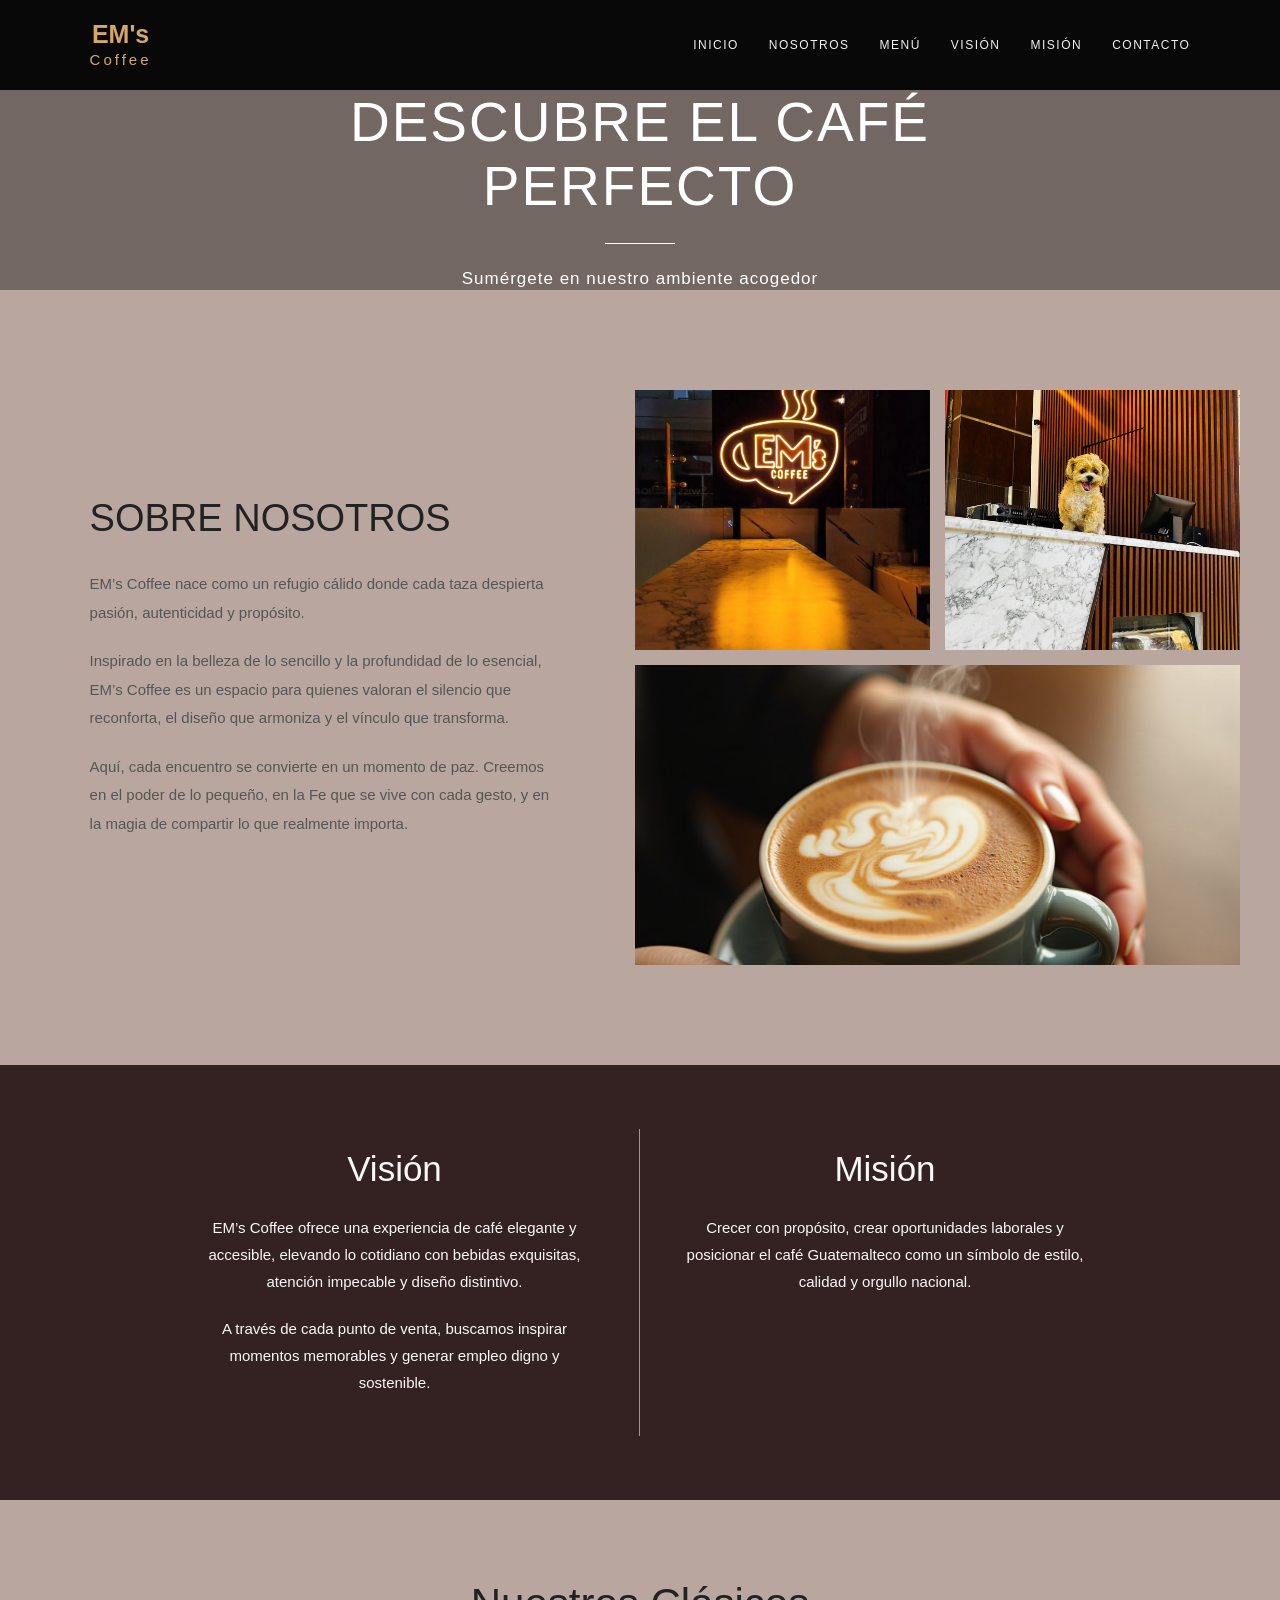
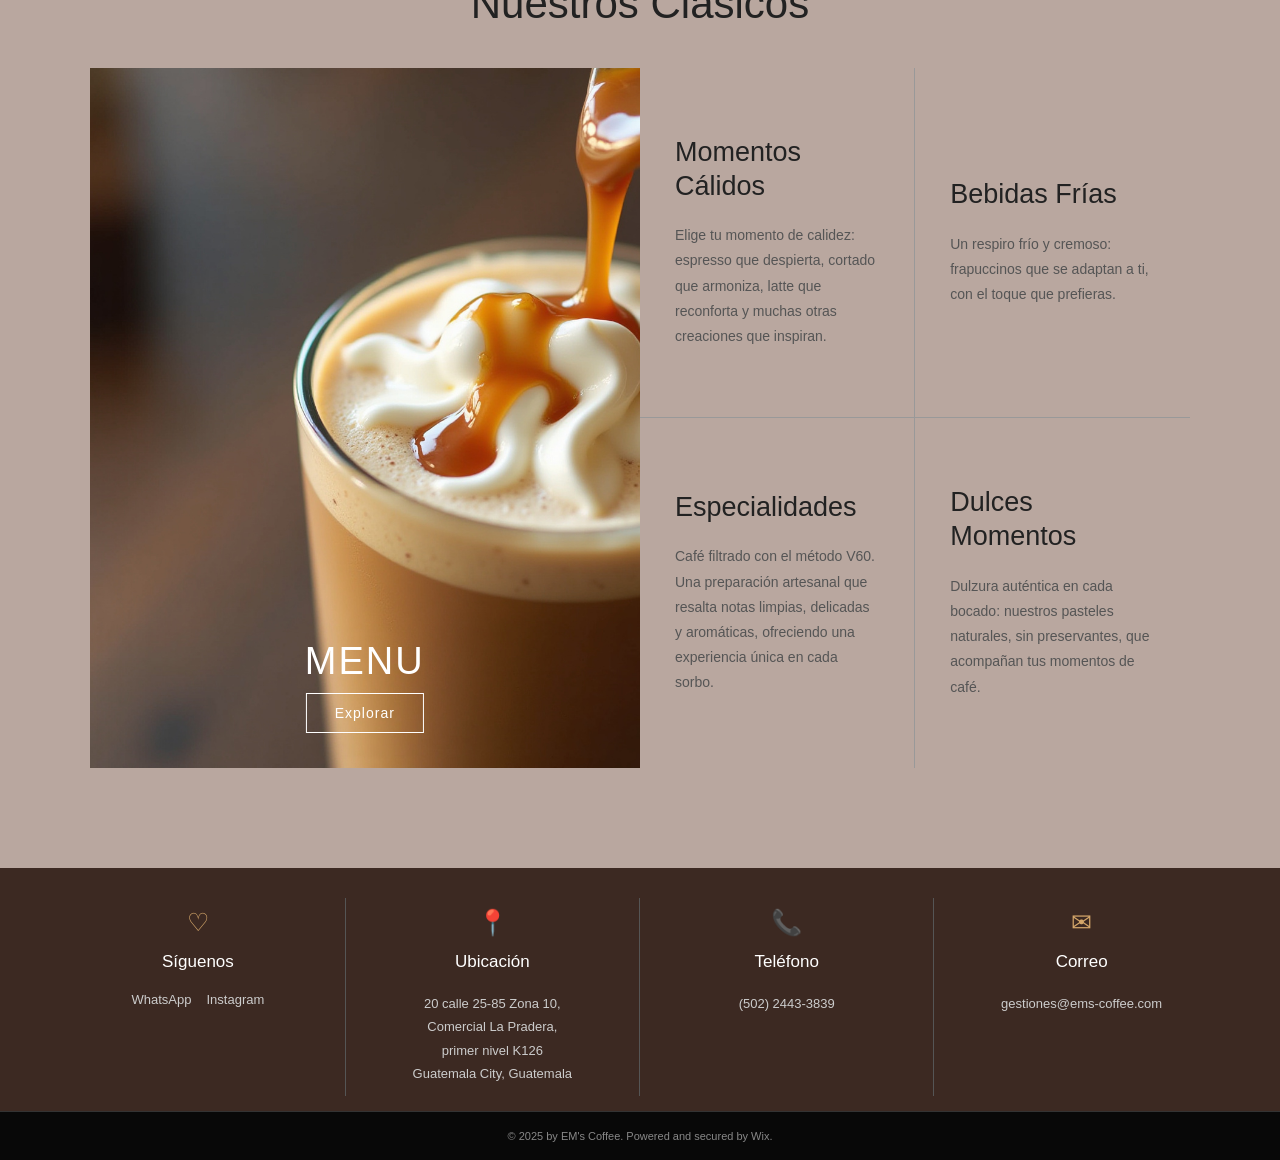
<file: index.html>
<!DOCTYPE html>
<html lang="es">
<head>
    <meta charset="UTF-8">
    <meta name="viewport" content="width=device-width, initial-scale=1.0">
    <title>EM's Coffee | Café de Guatemala</title>
    <link rel="stylesheet" href="estilos.css">
</head>

<body>

<!-- ================= HEADER ================= -->

<header>
    <div class="logo">
        EM's<br>
        <span>Coffee</span>
    </div>

    <nav>
        <a href="index.html">INICIO</a>
        <a href="#nosotros">NOSOTROS</a>
        <a href="menu.html">MENÚ</a>
        <a href="#vision">VISIÓN</a>
        <a href="#mision">MISIÓN</a>
        <a href="#contacto">CONTACTO</a>
    </nav>
</header>


<!-- ================= HERO ================= -->

<section class="hero">

    <div class="hero-contenido">
        <h1>DESCUBRE EL CAFÉ<br>PERFECTO</h1>

        <div class="linea"></div>

        <p>Sumérgete en nuestro ambiente acogedor</p>
    </div>

</section>


<!-- ================= NOSOTROS ================= -->

<section id="nosotros" class="nosotros">

    <div class="nosotros-texto">

        <h2>SOBRE NOSOTROS</h2>
        

        <p>
            EM’s Coffee nace como un refugio cálido donde cada taza
            despierta pasión, autenticidad y propósito.
        </p>

        <p>
            Inspirado en la belleza de lo sencillo y la profundidad
            de lo esencial, EM’s Coffee es un espacio para quienes
            valoran el silencio que reconforta, el diseño que armoniza
            y el vínculo que transforma.
        </p>

        <p>
            Aquí, cada encuentro se convierte en un momento de paz.
            Creemos en el poder de lo pequeño, en la Fe que se vive
            con cada gesto, y en la magia de compartir lo que realmente
            importa.
        </p>

    </div>

    <div class="nosotros-imagenes">

        <img src="imagenes/em´s.jpg" alt="Imagen de EM's Coffee">
        <img src="imagenes/perro.jpeg" alt="Imagen de un perro en EM's Coffee">
        <img src="imagenes/cafe.jpg" alt="Imagen de una taza de café en EM's Coffee">
    </div>

</section>

<section class="mision-vision">
    <div class="tarjeta">

        <div class="columna" id="vision">
            <h2>Visión</h2>
            <p>
                EM’s Coffee ofrece una experiencia de café elegante y accesible,
                elevando lo cotidiano con bebidas exquisitas, atención impecable
                y diseño distintivo.
            </p>

            <p>
                A través de cada punto de venta, buscamos inspirar momentos
                memorables y generar empleo digno y sostenible.
            </p>
        </div>

        <div class="columna" id="mision">
            <h2>Misión</h2>
            <p>
                Crecer con propósito, crear oportunidades laborales y posicionar
                el café Guatemalteco como un símbolo de estilo, calidad y orgullo nacional.
            </p>
        </div>

    </div>
</section>


<section class="nuestros-clasicos">

    <h2>Nuestros Clásicos</h2>

    <div class="imagen-clasicos">

        <img src="imagenes/cafe frio.jpg" alt="Nuestros Clásicos">

        <h2 class="menu-titulo">MENU</h2>

        <a href="menu.html" class="boton-explorar">Explorar</a>

    </div>
<div class="categorias">

        <div class="categoria">
            <h3>Momentos Cálidos</h3>
            <p>
                Elige tu momento de calidez: espresso que despierta,
                cortado que armoniza, latte que reconforta y muchas otras
                creaciones que inspiran.
            </p>
        </div>

        <div class="categoria">
            <h3>Bebidas Frías</h3>
            <p>
                Un respiro frío y cremoso: frapuccinos que se adaptan a ti,
                con el toque que prefieras.
            </p>
        </div>

        <div class="categoria">
            <h3>Especialidades</h3>
            <p>
                Café filtrado con el método V60. Una preparación artesanal
                que resalta notas limpias, delicadas y aromáticas, ofreciendo
                una experiencia única en cada sorbo.
            </p>
        </div>

        <div class="categoria">
            <h3>Dulces Momentos</h3>
            <p>
                Dulzura auténtica en cada bocado: nuestros pasteles naturales,
                sin preservantes, que acompañan tus momentos de café.
            </p>
        </div>

    </div>

</section>



<!-- ================= PIE DE PÁGINA ================= -->

<footer id="contacto">

    <div class="pie-bloque">

        <div class="icono">♡</div>

        <h3>Síguenos</h3>

        <div class="redes">

            <a href="https://wa.me/message/DSRJUI5Z526TG1">
                WhatsApp
            </a>

            <a href="https://www.instagram.com/emscoffee.gt">
                Instagram
            </a>

        </div>

    </div>


    <div class="pie-bloque">

        <div class="icono">📍</div>

        <h3>Ubicación</h3>

        <p>
            20 calle 25-85 Zona 10,<br>
            Comercial La Pradera,<br>
            primer nivel K126<br>
            Guatemala City, Guatemala
        </p>

    </div>


    <div class="pie-bloque">

        <div class="icono">📞</div>

        <h3>Teléfono</h3>

        <p>
            (502) 2443-3839
        </p>

    </div>


    <div class="pie-bloque">

        <div class="icono">✉</div>

        <h3>Correo</h3>

        <p>
            gestiones@ems-coffee.com
        </p>

    </div>

</footer>


<div class="copyright">
    © 2025 by EM's Coffee. Powered and secured by Wix.
</div>


</body>
</html>
</file>
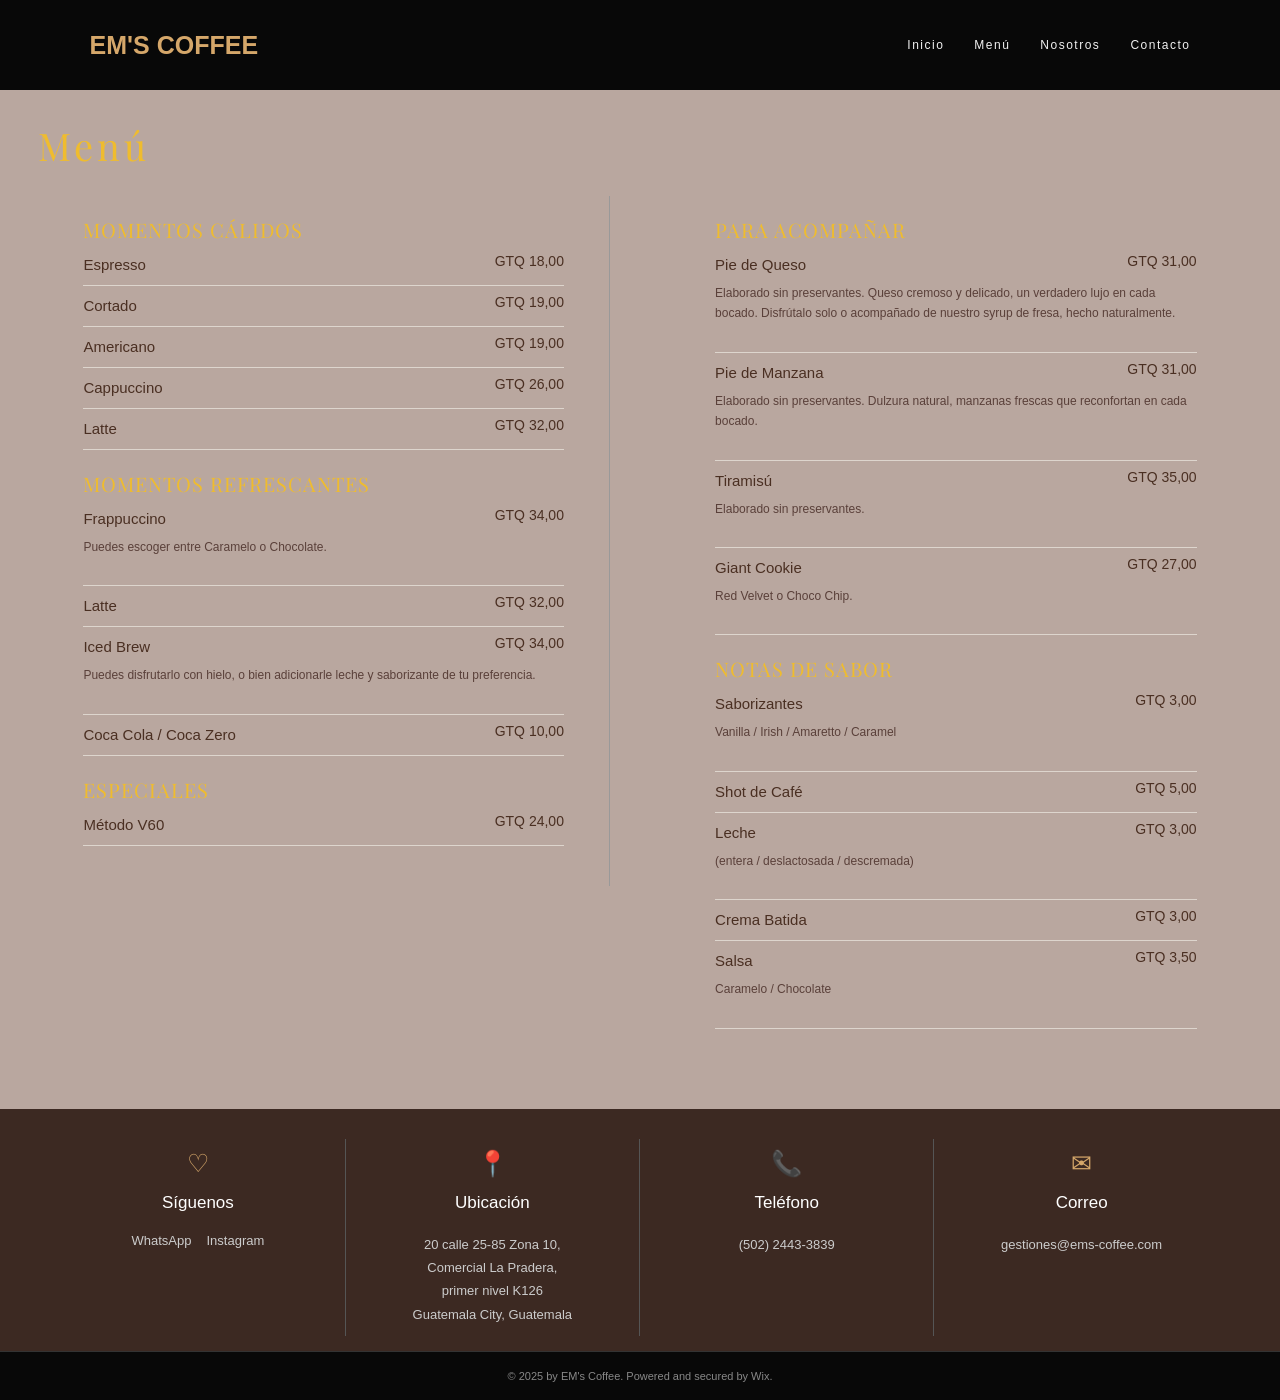
<file: menu.html>
<!DOCTYPE html>
<html lang="es">

<head>
    <meta charset="UTF-8">
    <meta name="viewport" content="width=device-width, initial-scale=1.0">

    <title>Menú | EM'S Coffee</title>

    <link rel="stylesheet" href="estilos.css">

    <link href="https://fonts.googleapis.com/css2?family=DM+Sans:wght@400;500&family=Playfair+Display:wght@400;500&display=swap" rel="stylesheet">
</head>

<body>

    <!-- =========================
         ENCABEZADO
    ========================== -->

    <header class="encabezado">

        <div class="logo">
            EM'S COFFEE
        </div>

        <nav>
            <a href="index.html">Inicio</a>
            <a href="menu.html" class="activo">Menú</a>
            <a href="#">Nosotros</a>
            <a href="#">Contacto</a>
        </nav>

    </header>


  

    </section>


    <!-- =========================
         MENÚ
    ========================== -->

    <main class="menu">
<h1>Menú</h1>
        <div class="menu-contenedor">


            <!-- =====================
                 COLUMNA IZQUIERDA
            ====================== -->

            <div class="columna">
              


                <!-- MOMENTOS CÁLIDOS -->

                <section class="categoria">

                    <h2>Momentos Cálidos</h2>

                    <div class="producto">

                        <div class="producto-superior">
                            <h3>Espresso</h3>
                            <span>GTQ 18,00</span>
                        </div>

                    </div>


                    <div class="producto">

                        <div class="producto-superior">
                            <h3>Cortado</h3>
                            <span>GTQ 19,00</span>
                        </div>

                    </div>


                    <div class="producto">

                        <div class="producto-superior">
                            <h3>Americano</h3>
                            <span>GTQ 19,00</span>
                        </div>

                    </div>


                    <div class="producto">

                        <div class="producto-superior">
                            <h3>Cappuccino</h3>
                            <span>GTQ 26,00</span>
                        </div>

                    </div>


                    <div class="producto">

                        <div class="producto-superior">
                            <h3>Latte</h3>
                            <span>GTQ 32,00</span>
                        </div>

                    </div>

                </section>


                <!-- MOMENTOS REFRESCANTES -->

                <section class="categoria">

                    <h2>Momentos Refrescantes</h2>


                    <div class="producto">

                        <div class="producto-superior">
                            <h3>Frappuccino</h3>
                            <span>GTQ 34,00</span>
                        </div>

                        <p>
                            Puedes escoger entre Caramelo o Chocolate.
                        </p>

                    </div>


                    <div class="producto">

                        <div class="producto-superior">
                            <h3>Latte</h3>
                            <span>GTQ 32,00</span>
                        </div>

                    </div>


                    <div class="producto">

                        <div class="producto-superior">
                            <h3>Iced Brew</h3>
                            <span>GTQ 34,00</span>
                        </div>

                        <p>
                            Puedes disfrutarlo con hielo, o bien
                            adicionarle leche y saborizante de tu
                            preferencia.
                        </p>

                    </div>


                    <div class="producto">

                        <div class="producto-superior">
                            <h3>Coca Cola / Coca Zero</h3>
                            <span>GTQ 10,00</span>
                        </div>

                    </div>

                </section>


                <!-- ESPECIALES -->

                <section class="categoria">

                    <h2>Especiales</h2>

                    <div class="producto">

                        <div class="producto-superior">
                            <h3>Método V60</h3>
                            <span>GTQ 24,00</span>
                        </div>

                    </div>

                </section>

            </div>


            <!-- =====================
                 COLUMNA DERECHA
            ====================== -->

            <div class="columna">


                <!-- PARA ACOMPAÑAR -->

                <section class="categoria">

                    <h2>Para Acompañar</h2>


                    <div class="producto">

                        <div class="producto-superior">
                            <h3>Pie de Queso</h3>
                            <span>GTQ 31,00</span>
                        </div>

                        <p>
                            Elaborado sin preservantes. Queso cremoso
                            y delicado, un verdadero lujo en cada
                            bocado. Disfrútalo solo o acompañado de
                            nuestro syrup de fresa, hecho naturalmente.
                        </p>

                    </div>


                    <div class="producto">

                        <div class="producto-superior">
                            <h3>Pie de Manzana</h3>
                            <span>GTQ 31,00</span>
                        </div>

                        <p>
                            Elaborado sin preservantes. Dulzura natural,
                            manzanas frescas que reconfortan en cada
                            bocado.
                        </p>

                    </div>


                    <div class="producto">

                        <div class="producto-superior">
                            <h3>Tiramisú</h3>
                            <span>GTQ 35,00</span>
                        </div>

                        <p>
                            Elaborado sin preservantes.
                        </p>

                    </div>


                    <div class="producto">

                        <div class="producto-superior">
                            <h3>Giant Cookie</h3>
                            <span>GTQ 27,00</span>
                        </div>

                        <p>
                            Red Velvet o Choco Chip.
                        </p>

                    </div>

                </section>


                <!-- NOTAS DE SABOR -->

                <section class="categoria">

                    <h2>Notas de Sabor</h2>


                    <div class="producto">

                        <div class="producto-superior">
                            <h3>Saborizantes</h3>
                            <span>GTQ 3,00</span>
                        </div>

                        <p>
                            Vanilla / Irish / Amaretto / Caramel
                        </p>

                    </div>


                    <div class="producto">

                        <div class="producto-superior">
                            <h3>Shot de Café</h3>
                            <span>GTQ 5,00</span>
                        </div>

                    </div>


                    <div class="producto">

                        <div class="producto-superior">
                            <h3>Leche</h3>
                            <span>GTQ 3,00</span>
                        </div>

                        <p>
                            (entera / deslactosada / descremada)
                        </p>

                    </div>


                    <div class="producto">

                        <div class="producto-superior">
                            <h3>Crema Batida</h3>
                            <span>GTQ 3,00</span>
                        </div>

                    </div>


                    <div class="producto">

                        <div class="producto-superior">
                            <h3>Salsa</h3>
                            <span>GTQ 3,50</span>
                        </div>

                        <p>
                            Caramelo / Chocolate
                        </p>

                    </div>

                </section>

            </div>

        </div>

    </main>

    <!-- ================= PIE DE PÁGINA ================= -->

<footer id="contacto">

    <div class="pie-bloque">

        <div class="icono">♡</div>

        <h3>Síguenos</h3>

        <div class="redes">

            <a href="https://wa.me/message/DSRJUI5Z526TG1">
                WhatsApp
            </a>

            <a href="https://www.instagram.com/emscoffee.gt">
                Instagram
            </a>

        </div>

    </div>


    <div class="pie-bloque">

        <div class="icono">📍</div>

        <h3>Ubicación</h3>

        <p>
            20 calle 25-85 Zona 10,<br>
            Comercial La Pradera,<br>
            primer nivel K126<br>
            Guatemala City, Guatemala
        </p>

    </div>


    <div class="pie-bloque">

        <div class="icono">📞</div>

        <h3>Teléfono</h3>

        <p>
            (502) 2443-3839
        </p>

    </div>


    <div class="pie-bloque">

        <div class="icono">✉</div>

        <h3>Correo</h3>

        <p>
            gestiones@ems-coffee.com
        </p>

    </div>

</footer>


<div class="copyright">
    © 2025 by EM's Coffee. Powered and secured by Wix.
</div>



</body>
</html>
</file>
<file: estilos.css>
/* =========================================================
   CONFIGURACIÓN GENERAL
========================================================= */

* {
    margin: 0;
    padding: 0;
    box-sizing: border-box;
}

html {
    scroll-behavior: smooth;
}

body {
    font-family: Arial,Helvetica, sans-serif;
    background: #dcd7d7;
    color: #000000;
}


/* =========================================================
   HEADER
========================================================= */

header {
    width: 100%;
    height: 90px;

    background: #080808;

    display: flex;
    align-items: center;
    justify-content: space-between;

    padding: 0 7%;

    position: relative;
    z-index: 100;


}
       


/* LOGO */

.logo {
    color: #d5a76a;

    font-size: 25px;

    line-height: 0.9;

    font-weight: bold;

    text-align: center;
}

.logo span {
    font-size: 15px;

    letter-spacing: 3px;

    font-weight: normal;
}


/* NAVEGACIÓN */

nav {
    display: flex;

    align-items: center;

    gap: 30px;
}

nav a {
    color: rgb(241, 241, 241);

    text-decoration: none;

    font-size: 12px;

    letter-spacing: 1.5px;

    transition: 0.3s;
}

nav a:hover {
    color: #d5a76a;
}


/* =========================================================
   HERO
========================================================= */

.hero {
    width: 100%;
    height: 200px;

    background-image:
        linear-gradient(
            rgba(0, 0, 0, 0.38),
            rgba(0, 0, 0, 0.38)
        ),
        url("https://static.wixstatic.com/media/4a2979_50abeef1f8b74d55b732bc7204aad09d~mv2.jpg");

    background-size: cover;
    background-position: center;

    display: flex;

    align-items: center;
    justify-content: center;

    text-align: center;

    color: white;
}


.hero-contenido h1 {
    font-size: 55px;

    font-weight: 400;

    line-height: 1.15;

    letter-spacing: 2px;
}


.linea {
    width: 70px;

    height: 1px;

    background: white;

    margin: 25px auto;
}


.hero-contenido p {
    font-size: 17px;

    letter-spacing: 1px;
}


/* =========================================================
   SOBRE NOSOTROS
========================================================= */

.nosotros {
    width: 100%;

    padding: 100px 7%;

    display: grid;

    grid-template-columns: 45% 55%;

    gap: 50px;

    align-items: center;

    background: #b9a79f;
}


/* TEXTO */

.nosotros-texto {
    padding-right: 30px;
}

.nosotros-texto h2 {
    font-size: 38px;

    font-weight: 400;

    margin-bottom: 30px;

    color: #222;
}

.nosotros-texto p {
    font-size: 15px;

    line-height: 1.9;

    color: #555;

    margin-bottom: 20px;
}


/* IMÁGENES */

.nosotros-imagenes {
    display: grid;

    grid-template-columns: repeat(2, 1fr);

    gap: 15px;
}

.nosotros-imagenes img {
    width: 100%;

    height: 260px;

    object-fit: cover;
}

.nosotros-imagenes img:last-child {
    grid-column: 1 / 3;

    height: 300px;
}


/* =========================================================
   MISIÓN Y VISIÓN
========================================================= */

.mision-vision {
    width: 100%;

    padding: 4px 7%;

    background: #342222;
}


.tarjeta {
    width: 100%;

    max-width: 1100px;

    margin: auto;

    background: #342222;

    display: grid;

    grid-template-columns: 1fr 1fr;

    padding: 60px;
}


.columna {
    padding: 20px 45px;

    text-align: center;
}

.columna:first-child {
    border-right: 1px solid #999;
}


.columna h2 {
    font-size: 35px;

    font-weight: 400;

    margin-bottom: 25px;

    color: #fbf8f8;
}


.columna p {
    font-size: 15px;

    line-height: 1.8;

    color: #fbf8f8;

    margin-bottom: 20px;
}


/* =========================================================
   NUESTROS CLÁSICOS
========================================================= */

.nuestros-clasicos {
    position: relative;

    display: grid;

    grid-template-columns: 1fr 1fr;

    grid-template-rows: auto 700px;

    column-gap: 0;

    row-gap: 40px;

    padding: 80px 7% 100px;

    background: #b9a79f;
}


/* TÍTULO PRINCIPAL */

.nuestros-clasicos > h2:first-child {
    grid-column: 1 / 3;

    grid-row: 1;

    text-align: center;

    font-size: 42px;

    font-weight: 400;

    margin: 0;

    color: #222;
}


/* =========================================================
   IMAGEN DE NUESTROS CLÁSICOS
========================================================= */

.nuestros-clasicos .imagen-clasicos {
    grid-column: 1;

    grid-row: 2;

    width: 100%;

    height: 700px;

    position: relative;

    overflow: hidden;
}


.nuestros-clasicos .imagen-clasicos img {
    width: 100%;

    height: 100%;

    display: block;

    object-fit: cover;
}


/* =========================================================
   MENU SOBRE LA IMAGEN - PARTE INFERIOR
========================================================= */

.nuestros-clasicos .menu-titulo {
    position: absolute;

    left: 50%;

    bottom: 85px;

    transform: translateX(-50%);

    margin: 0;

    width: 100%;

    text-align: center;

    color: #ffffff;

    font-size: 38px;

    font-weight: 400;

    letter-spacing: 2px;

    z-index: 20;
}


/* =========================================================
   BOTÓN EXPLORAR
========================================================= */

.nuestros-clasicos .boton-explorar {
    position: absolute;

    left: 50%;

    bottom: 35px;

    transform: translateX(-50%);

    margin: 0;

    padding: 11px 28px;

    color: #ffffff;

    border: 1px solid #ffffff;

    background: transparent;

    text-decoration: none;

    font-size: 14px;

    letter-spacing: 1px;

    z-index: 20;

    transition: 0.3s;
}


.nuestros-clasicos .boton-explorar:hover {
    background: #ffffff;

    color: #000000;
}


/* =========================================================
   CATEGORÍAS
========================================================= */

.nuestros-clasicos .categorias {
    grid-column: 2;

    grid-row: 2;

    width: 100%;

    height: 700px;

    display: grid;

    grid-template-columns: 1fr 1fr;

    grid-template-rows: 1fr 1fr;

    gap: 0 !important;

    padding: 0;

    margin: 0;

    background: #b9a79f;
}


/* =========================================================
   CADA CATEGORÍA
========================================================= */

.nuestros-clasicos .categoria {
    box-sizing: border-box;

    width: 100%;

    height: 100%;

    padding: 45px 35px;

    background: #b9a79f;

    display: flex;

    flex-direction: column;

    justify-content: center;

    border: none;
}


/* =========================================================
   CRUZ CENTRAL
========================================================= */

/* LÍNEA HORIZONTAL */

.nuestros-clasicos .categoria:nth-child(1),
.nuestros-clasicos .categoria:nth-child(2) {
    border-bottom: 1px solid #999;
}


/* LÍNEA VERTICAL */

.nuestros-clasicos .categoria:nth-child(1),
.nuestros-clasicos .categoria:nth-child(3) {
    border-right: 1px solid #999;
}


/* =========================================================
   TÍTULOS DE CATEGORÍAS
========================================================= */

.nuestros-clasicos .categoria h3 {
    font-size: 27px;

    font-weight: 400;

    line-height: 1.25;

    margin: 0 0 20px 0;

    color: #222;
}


/* =========================================================
   TEXTO DE CATEGORÍAS
========================================================= */

.nuestros-clasicos .categoria p {
    font-size: 14px;

    line-height: 1.8;

    margin: 0;

    color: #555;
}


/* =========================================================
   FOOTER
========================================================= */

footer {
    width: 100%;

    background: #080808;

    color: white;

    display: grid;

    grid-template-columns: repeat(4, 1fr);

    padding: 60px 7% 50px;
}


.pie-bloque {
    text-align: center;

    padding: 10px 30px;

    border-right: 1px solid #555;
}


.pie-bloque:last-child {
    border-right: none;
}


.icono {
    font-size: 25px;

    margin-bottom: 15px;

    color: #d5a76a;
}


.pie-bloque h3 {
    font-size: 17px;

    font-weight: 400;

    margin-bottom: 20px;
}


.pie-bloque p {
    font-size: 13px;

    line-height: 1.8;

    color: #cccccc;
}


/* REDES */

.redes {
    display: flex;

    justify-content: center;

    gap: 15px;

    flex-wrap: wrap;
}


.redes a {
    color: #cccccc;

    text-decoration: none;

    font-size: 13px;

    transition: 0.3s;
}


.redes a:hover {
    color: #d5a76a;
}


/* =========================================================
   COPYRIGHT
========================================================= */

.copyright {
    width: 100%;

    padding: 18px;

    background: #080808;

    border-top: 1px solid #333;

    color: #888;

    text-align: center;

    font-size: 11px;
}


/* =========================================================
   RESPONSIVE
========================================================= */

@media (max-width: 900px) {

    /* HEADER */

    header {
        height: auto;

        padding: 25px 5%;

        flex-direction: column;

        gap: 20px;
    }

    nav {
        flex-wrap: wrap;

        justify-content: center;

        gap: 15px;
    }


    /* HERO */

    .hero {
        height: 550px;
    }

    .hero-contenido h1 {
        font-size: 40px;
    }


    /* NOSOTROS */

    .nosotros {
        grid-template-columns: 1fr;

        padding: 70px 5%;
    }

    .nosotros-texto {
        padding-right: 0;
    }


    /* MISIÓN Y VISIÓN */

    .tarjeta {
        grid-template-columns: 1fr;

        padding: 35px 20px;
    }

    .columna {
        padding: 30px 20px;
    }

    .columna:first-child {
        border-right: none;

        border-bottom: 1px solid #999;
    }


    /* NUESTROS CLÁSICOS */

    .nuestros-clasicos {
        grid-template-columns: 1fr;

        grid-template-rows: auto 600px auto;

        padding: 60px 5% 80px;

        row-gap: 30px;
    }


    .nuestros-clasicos > h2:first-child {
        grid-column: 1;

        grid-row: 1;
    }


    .nuestros-clasicos .imagen-clasicos {
        grid-column: 1;

        grid-row: 2;

        height: 600px;
    }


    .nuestros-clasicos .categorias {
        grid-column: 1;

        grid-row: 3;

        height: 650px;
    }


    .nuestros-clasicos .menu-titulo {
        font-size: 32px;

        bottom: 85px;
    }


    .nuestros-clasicos .boton-explorar {
        bottom: 35px;
    }


    /* FOOTER */

    footer {
        grid-template-columns: 1fr 1fr;

        gap: 30px;

        padding: 50px 5%;
    }

    .pie-bloque:nth-child(2) {
        border-right: none;
    }
}


/* =========================================================
   CELULARES PEQUEÑOS
========================================================= */

@media (max-width: 600px) {

    .hero-contenido h1 {
        font-size: 32px;
    }


    .hero-contenido p {
        font-size: 14px;
    }


    .nosotros-imagenes {
        grid-template-columns: 1fr;
    }

    .nosotros-imagenes img:last-child {
        grid-column: 1;
    }


    .nuestros-clasicos .categorias {
        height: auto;

        grid-template-columns: 1fr;

        grid-template-rows: repeat(4, auto);
    }


    .nuestros-clasicos .categoria {
        min-height: 250px;

        padding: 35px 25px;

        border: none !important;

        border-bottom: 1px solid #999 !important;
    }


    .nuestros-clasicos .categoria:last-child {
        border-bottom: none !important;
    }


    footer {
        grid-template-columns: 1fr;

        gap: 0;
    }


    .pie-bloque {
        border-right: none;

        border-bottom: 1px solid #555;

        padding: 30px;
    }


    .pie-bloque:last-child {
        border-bottom: none;
    }
}





/* =========================================
   MENÚ - PANTALLA COMPLETA
========================================= */

.menu {
    width: 100%;
    max-width: none;
    margin: 0;
    padding: 30px 4% 40px;
}

/* TÍTULO */

   .menu > h1 {
    text-align: left;
    font-family: "Playfair Display", Georgia, serif;
    font-size: 38px;
    font-weight: 400;
    letter-spacing: 4px;
    color: #efbc2e;
    margin: 0 0 30px;
}


/* =========================================
   COLUMNAS
========================================= */

.menu-contenedor {
    width: 100%;

    display: grid;

    grid-template-columns: 1fr 1fr;

    column-gap: 6%;

    align-items: start;
}


/* =========================================
   CATEGORÍAS
========================================= */

.categoria {
    width: 100%;

    margin-bottom: 25px;
}

.categoria h2 {
    display: flex;

    align-items: center;

    gap: 15px;

    color: #efbc2e;

    font-family: "Playfair Display", Georgia, serif;

    font-size: 20px;

    font-weight: 400;

    letter-spacing: 1px;

    text-transform: uppercase;

    margin: 0 0 2px;
}

.categoria h2::after {
    content: "";

    flex: 1;

    height: 1px;

    background-color: #b9a79f;
}


/* =========================================
   PRODUCTOS
========================================= */
body {
    background-color: #b9a79f;
    color: #4a2f22;
}

.producto {
    width: 100%;

    padding: 10px 0;

    border-bottom: 1px solid #ddd5cd;
     text-align: left;

}

.producto-superior {
    width: 100%;

    display: flex;

    justify-content: space-between;



    gap: 20px;
}

.producto h3 {
    font-size: 15px;
    font-weight: 400;
    line-height: 1.6;
    color: #4a2f22;
}

.producto p {
    width: 100%;
    margin-top: 6px;
    font-size: 12px;
    line-height: 1.7;
    color: #5a403a;
}


.producto span {
    font-size: 14px;

    color: #4a2f22;

    white-space: nowrap;
}




/* =========================================
   FOOTER
========================================= */

footer {
    width: 100%;

    background-color: #3c2922;

    padding: 30px 4% 15px;
}

.footer-contenedor {
    width: 100%;
    max-width: none;

    display: grid;

    grid-template-columns: 1.5fr 1fr 1fr;

    gap: 6%;
}

.footer-columna h3 {
    font-family: "Playfair Display", Georgia, serif;

    font-size: 18px;

    font-weight: 400;

    color: #d1a96b;

    margin-bottom: 8px;
}

.footer-columna p,
.footer-columna a {
    font-size: 12px;

    line-height: 1.6;

    color: #ddd3cb;
}

.footer-columna a {
    display: block;

    text-decoration: none;
}

.footer-columna a:hover {
    color: #d1a96b;
}

.footer-final {
    width: 100%;

    margin-top: 20px;

    padding-top: 10px;

    border-top: 1px solid rgba(255,255,255,0.2);

    text-align: center;
}

.footer-final p {
    font-size: 11px;

    color: #bfb3ab;
}


/* =========================================
   PC / PANTALLAS GRANDES
========================================= */

@media (min-width: 1200px) {

    .menu {
        padding-left: 3%;
        padding-right: 3%;
    }

    .menu > h1 {
        margin-bottom: 25px;
    }

    .menu-contenedor {
        column-gap: 5%;
    }

    .categoria {
        margin-bottom: 20px;
    }

    .producto {
        padding: 8px 0;
    }
}


/* =========================================
   PANTALLAS MUY GRANDES
========================================= */

@media (min-width: 1600px) {

    .menu {
        padding-left: 2.5%;
        padding-right: 2.5%;
    }

    .menu-contenedor {
        column-gap: 4%;
    }

    .producto h3 {
        font-size: 16px;
    }

    .producto p {
        font-size: 13px;
    }
}


/* =========================================
   CELULAR
========================================= */

@media (max-width: 700px) {

    .menu {
        width: 100%;
        padding: 30px 7% 40px;
    }

    .menu > h1 {
        font-size: 32px;
        margin-bottom: 30px;
    }

    .menu-contenedor {
        grid-template-columns: 1fr;
        gap: 10px;
    }

    .categoria {
        margin-bottom: 35px;
    }

    .categoria h2 {
        font-size: 19px;
    }

    .producto h3 {
        font-size: 14px;
    }

    .producto span {
        font-size: 13px;
    }

    .producto p {
        font-size: 12px;
    }

    .footer-contenedor {
        grid-template-columns: 1fr;
        gap: 25px;
    }
}
</file>
